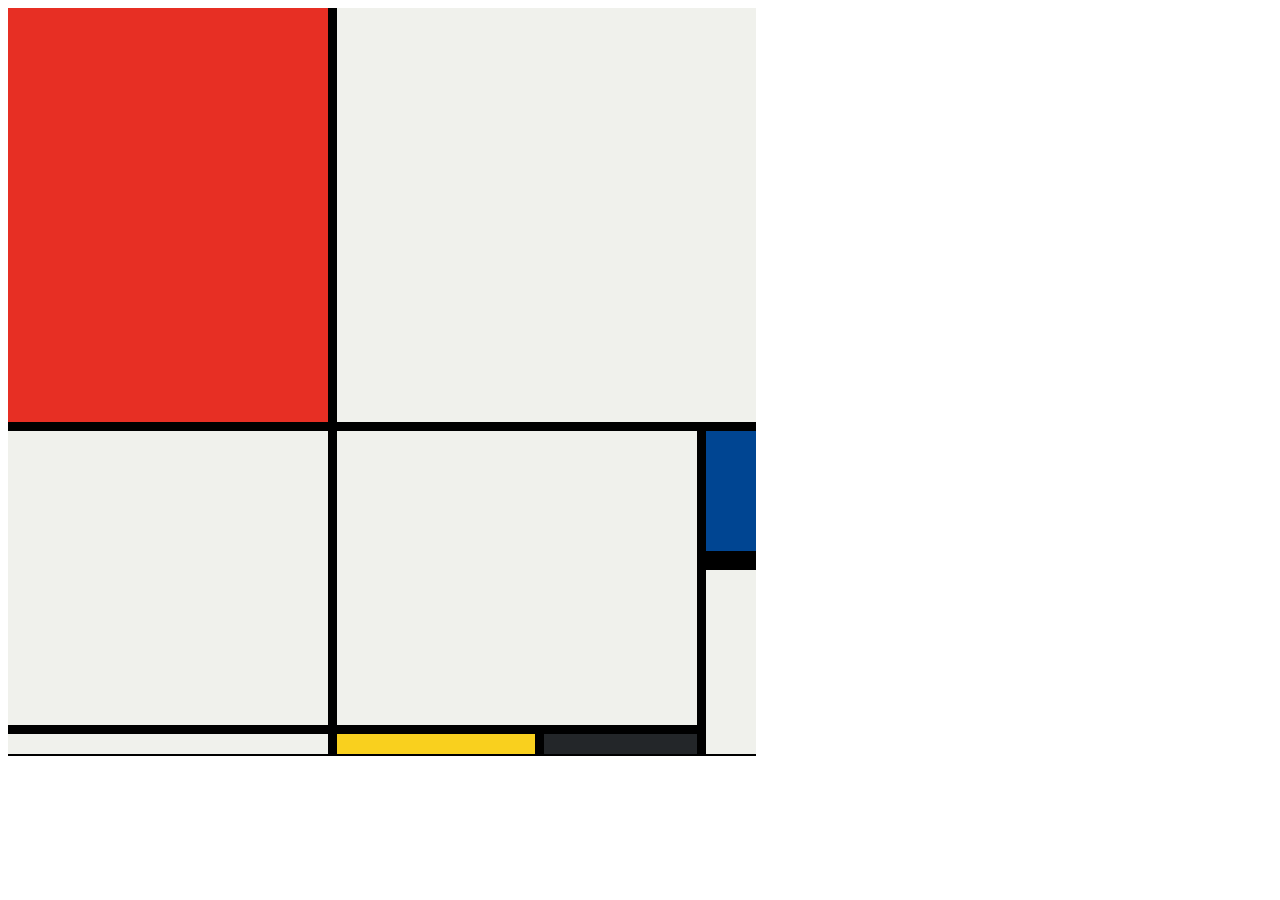
<file: 10.3 Mondrian Project/index.html>
<!DOCTYPE html>
<html lang="en">

<head>
    <meta charset="UTF-8">
    <meta name="viewport" content="width=device-width, initial-scale=1.0">
    <title>Mondrian Project</title>
    <style>
        /* Added a new code line for newFeatureBranch */
        /*
        Write your CSS here
        Gap Colour: #000
        White: #F0F1EC
        Red: #E72F24
        Black: #232629
        Blue: #004592
        Yellow: #F9D01E

        For dimensions, see dimensions.png image.
        HINT: Remember you can't change the properties of grid lines.
        But grid lines are transparent!
        */

        .container{
            display: grid;
            height: 748px;
            width: 748px;
            background-color: black;
            grid-template-columns: 320px 9px 198px 9px 153px 9px 50px;
            grid-template-rows: 414px 9px 130px 9px 155px 9px 20px;
            border: none;
        }

        .red_top{
            background-color: #E72F24;

        }

        .white_top{
            background-color: #F0F1EC;
            grid-column: 3 / span 6;
        }

        #midLeft{
            grid-row: 3/span 3;
        }

        #midMid {
            grid-column: 3 / span 3;
            grid-row: 3 / span 3;
        }

        #midRightTop {
            background-color: #004592;
            border-bottom: 10px solid black;
            grid-column: -1 / -2 ;
            grid-row: -5 / -6;
        }

        #midRightBottom {
            grid-area: 5 / -2 / -1 / -1
        }

        #bottomLeft{
            grid-area: 7 / 1 / -1 / 2
        }

        #bottomRightFirst{
            background-color: #F9D01E;
            grid-area: -2 / 3 / -1 / -5
        }

        #bottomRightSecond{
            background-color: #232629;
            grid-area: -2 / -4 / -1 / -3 ;
        }


    </style>
</head>

<body>
<!-- Write your HTML here -->
<div class="container">
  <div class="red_top"></div>
    <div class="white_top"></div>
    <div id="midLeft" style="background-color: #F0F1EC;"></div>
    <div id="midMid" style="background-color: #F0F1EC;"></div>
    <div id="midRightTop"></div>
    <div id="midRightBottom" style="background-color: #F0F1EC"></div>
    <div id="bottomLeft" style="background-color: #F0F1EC"></div>
    <div id="bottomRightFirst"></div>
    <div id="bottomRightSecond"></div>

</div>
</body>

</html>
</file>
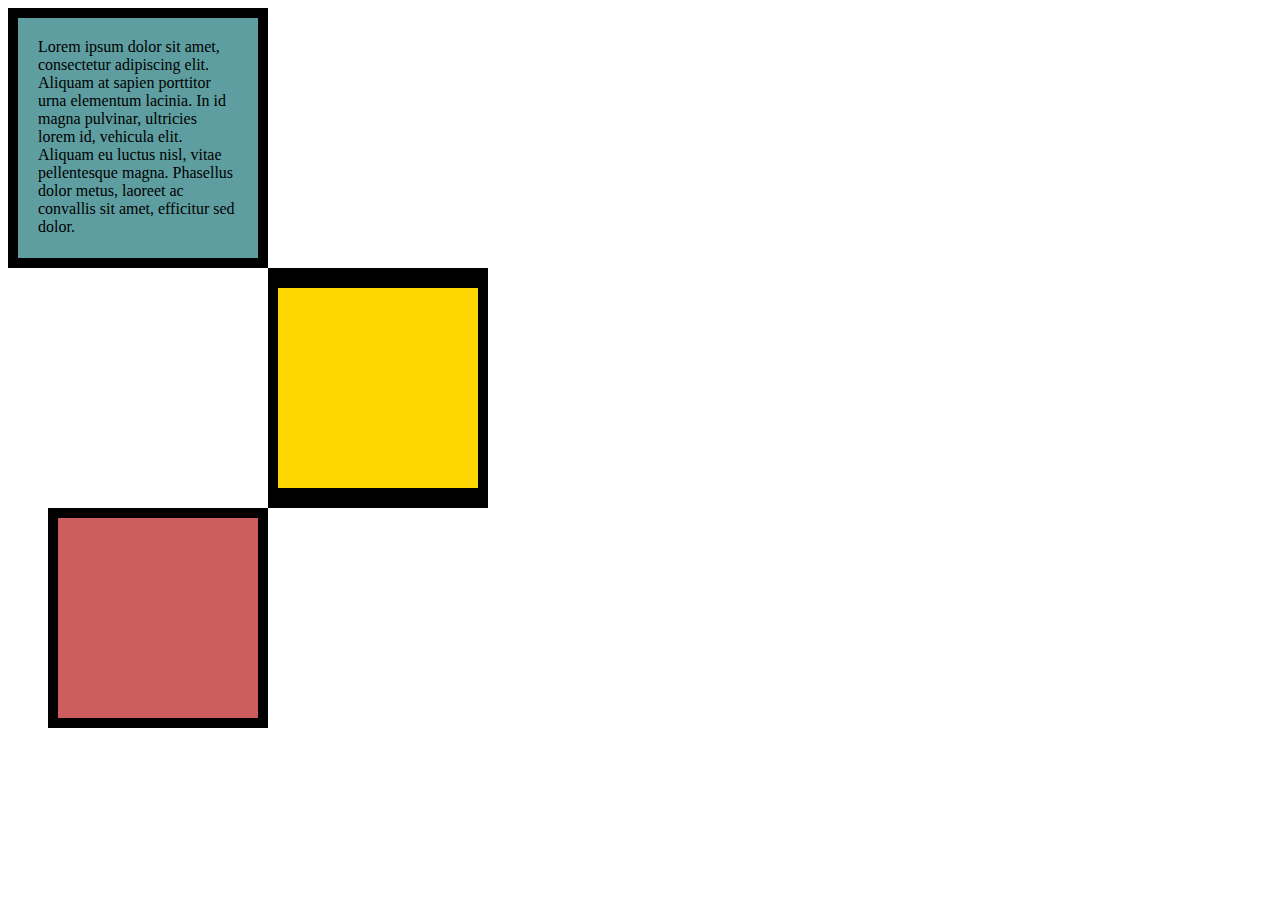
<file: 6.3 CSS Box Model/index.html>
<!DOCTYPE html>
<html lang="en">

<head>
    <meta charset="UTF-8">
    <title>CSS Box Model</title>
    <style>
        /* Write your CSS code here */
        div {
            height: 200px;
            width: 200px;

        }

        .div1 {
            border: 10px solid black;
            padding: 20px;
        }


        .div2 {
            margin-left: 260px;
            border: solid black;
            border-width: 20px 10px;
        }

        .div3 {
            margin-left: 40px;
            border: 10px solid black;
        }

    </style>
</head>

<body>

<div class="div1" style="background-color: cadetblue;">
    <p style="margin: 0">Lorem ipsum dolor sit amet, consectetur adipiscing elit. Aliquam at
        sapien porttitor urna elementum lacinia. In id magna pulvinar, ultricies
        lorem id, vehicula elit. Aliquam eu luctus nisl, vitae pellentesque
        magna. Phasellus dolor metus, laoreet ac convallis sit amet, efficitur
        sed dolor.</p>
</div>
<div style="background-color: gold" class="div2">

</div>
<div style="background-color: indianred" class="div3">

</div>
<!-- TODOs:
1. Create 3 Boxes using the div element.
2. Set their sizes to 200px height by 200px wide.
3. Set different background colors for each of the boxes (I used cadetblue, gold and indianred).
4. Add a paragraph <p> element into the first div and add the following words:
  Lorem ipsum dolor sit amet, consectetur adipiscing elit. Aliquam at sapien porttitor urna elementum lacinia. In
  id magna pulvinar, ultricies lorem id, vehicula elit. Aliquam eu luctus nisl, vitae pellentesque magna. Phasellus
  dolor metus, laoreet ac convallis sit amet, efficitur sed dolor.
5. Set the 1st div to have 20px padding all around with a black 10px border.
6. Fix the style of the <p> element to remove all margins.
Hint: Use the CSS inspector in Chrome.
7. Set the 2nd div to have a 20px border on top and bottom and 10px border left and right. (See goal image)
8. Set the 3rd div to have a 10px border 
9. Set the margins for the divs so that each box corner touches the other. (See the goal image)
-->

</body>

</html>
</file>
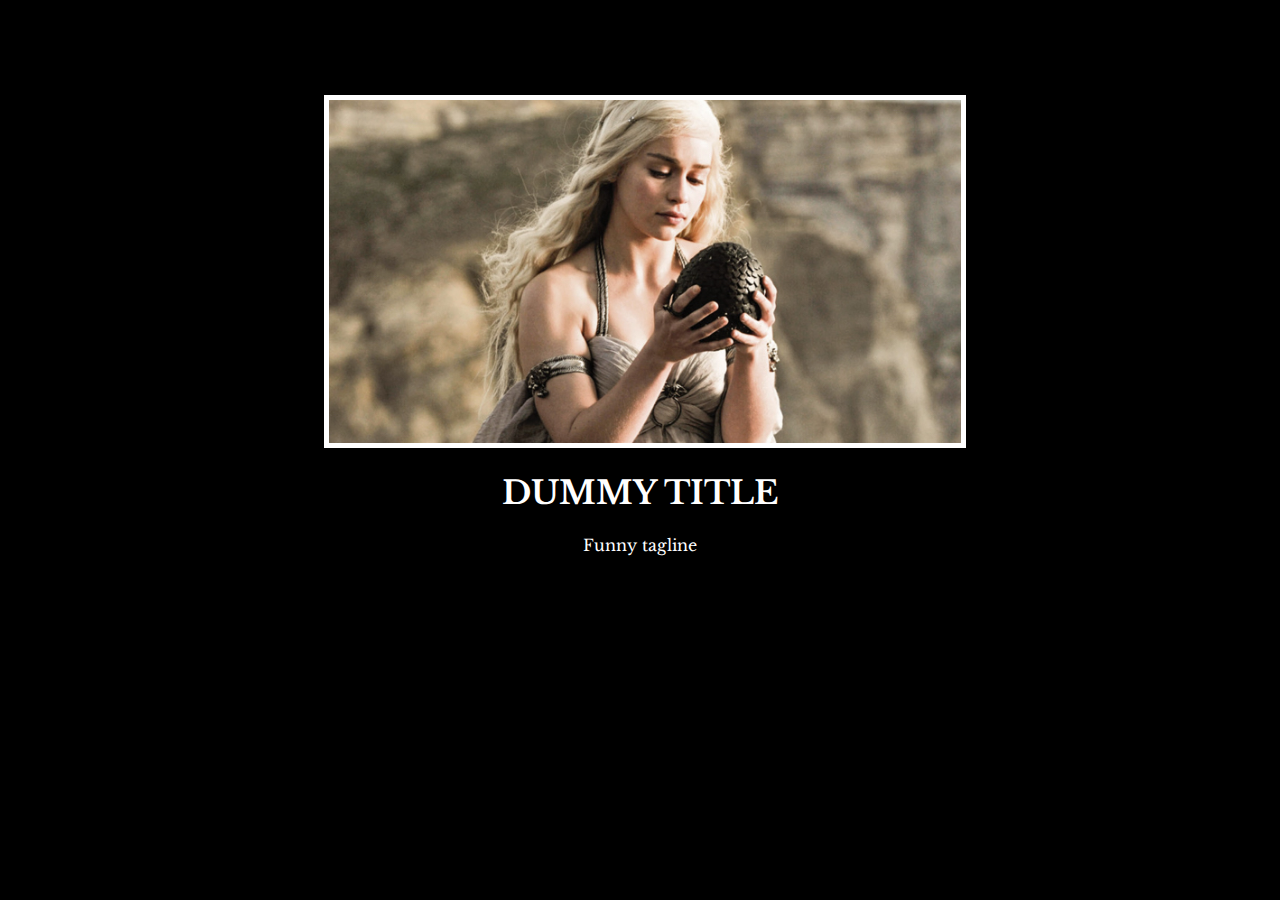
<file: 6.4 Motivation Meme Project/index.html>
<!-- 
  TODO: Create a motivational post website.
Style it how ever you like. 
Look at the goal image for inspiration.
But it must have the following features:
1. The main h1 text should be using the Regular Libre Baskerville Font from Google Fonts:
  https://fonts.google.com/specimen/Libre+Baskerville
2. The text should be white and background black.
3. Add your own image into the images folder inside assets. It should have a 5px white border.
4. The text should be center aligned.
5. Create a div to contain the h1, p and img elements. Adjust the margins so that the image and text are centered on the page. 
  Hint: You horizontally center a div by giving it a width of 50% and a margin-left of 25%.
  Hint: Set the image to have a width of 100% so it fills the div. 
6. Read about the text-transform property on MDN docs to make the h1 uppercase with CSS.
  https://developer.mozilla.org/en-US/docs/Web/CSS/text-transform 
-->
<!DOCTYPE html>
<html lang="en">
<head>
    <meta charset="UTF-8">
    <link rel="stylesheet" href="style.css"/>
    <link rel="preconnect" href="https://fonts.googleapis.com">
    <link rel="preconnect" href="https://fonts.gstatic.com" crossorigin>
    <link href="https://fonts.googleapis.com/css2?family=Libre+Baskerville:ital,wght@0,400;0,700;1,400&display=swap"
          rel="stylesheet">
    <title>Meme Page</title>
</head>
<body>
<div id="mainDiv">
    <img src="assets/images/daenerys.jpeg" alt="Main Image"/>
    <h1>Dummy Title</h1>
    <p>Funny tagline</p>
</div>
</body>
</html>
</file>
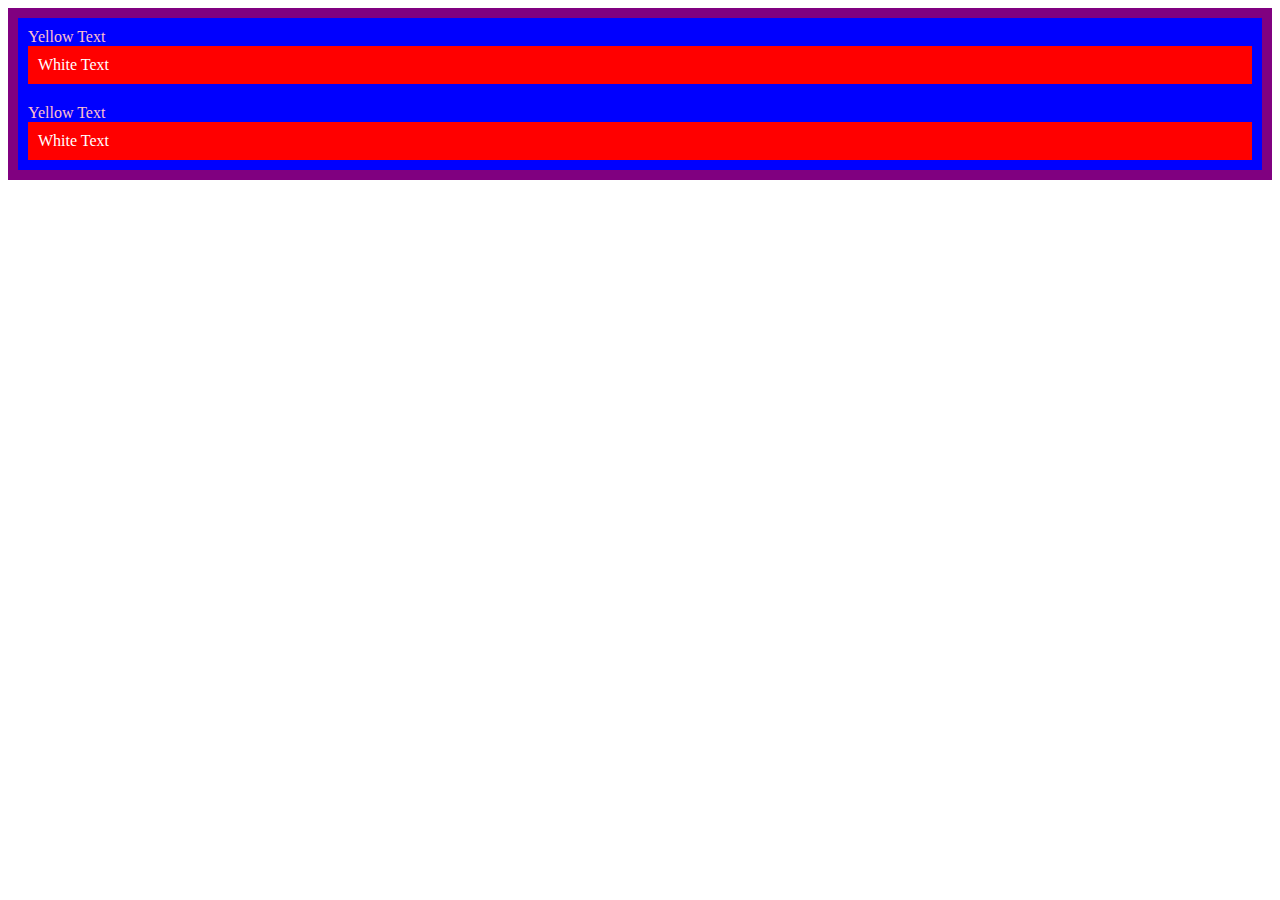
<file: 7.0 CSS Cascade/index.html>
<!DOCTYPE html>
<html lang="en">

<head>
  <meta charset="UTF-8">
  <title>CSS Cascade</title>
  <link rel="stylesheet" href="style.css">
</head>

<body>
  <div id="outer-box" class="box">
    <div class="box">
      <p>Yellow Text</p>
      <div class="box inner-box">
        <p class="white-text">White Text</p>
      </div>
    </div>
    <div class="box">
      <p>Yellow Text</p>
      <div class="box inner-box">
        <p class="white-text">White Text</p>
      </div>
    </div>
  </div>
</body>

</html>
</file>
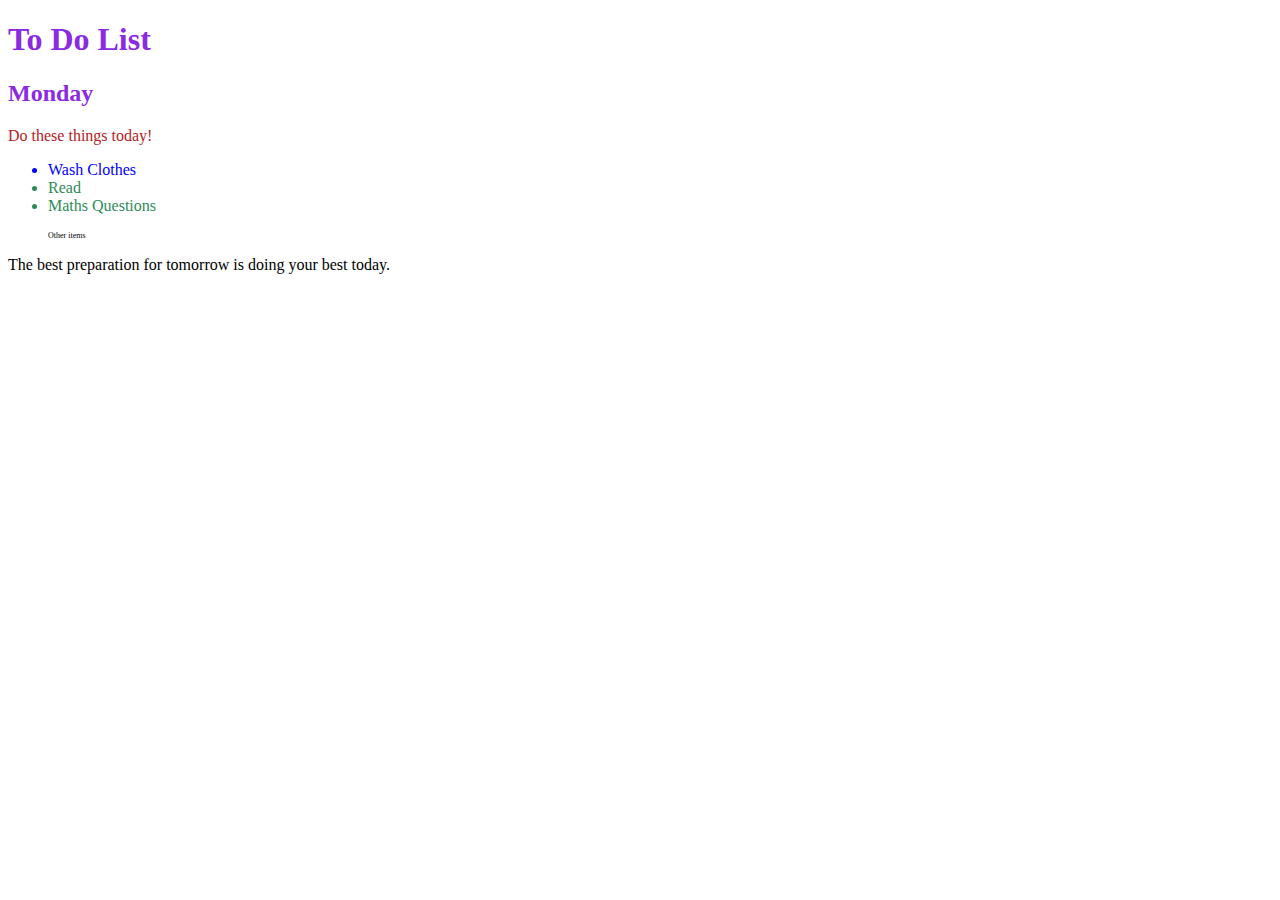
<file: 7.1 Combining Selectors/index.html>
<!DOCTYPE html>
<html lang="en">

<head>
    <meta charset="UTF-8">
    <title>Combining CSS Selectors</title>
    <link rel="stylesheet" href="./style.css">
</head>

<!-- Don't change any of the HTML code! -->

<body>
<h1>To Do List</h1>
<h2>Monday</h2>
<div class="box">
    <p class="done">Do these things today!</p>
    <ul class="list">
        <li>Wash Clothes</li>
        <li class="done">Read</li>
        <li class="done">Maths Questions</li>
    </ul>
</div>

<ul>
    <p class="done">Other items</p>
</ul>
<p>The best preparation for tomorrow is doing your best today.</p>

</body>

</html>
</file>
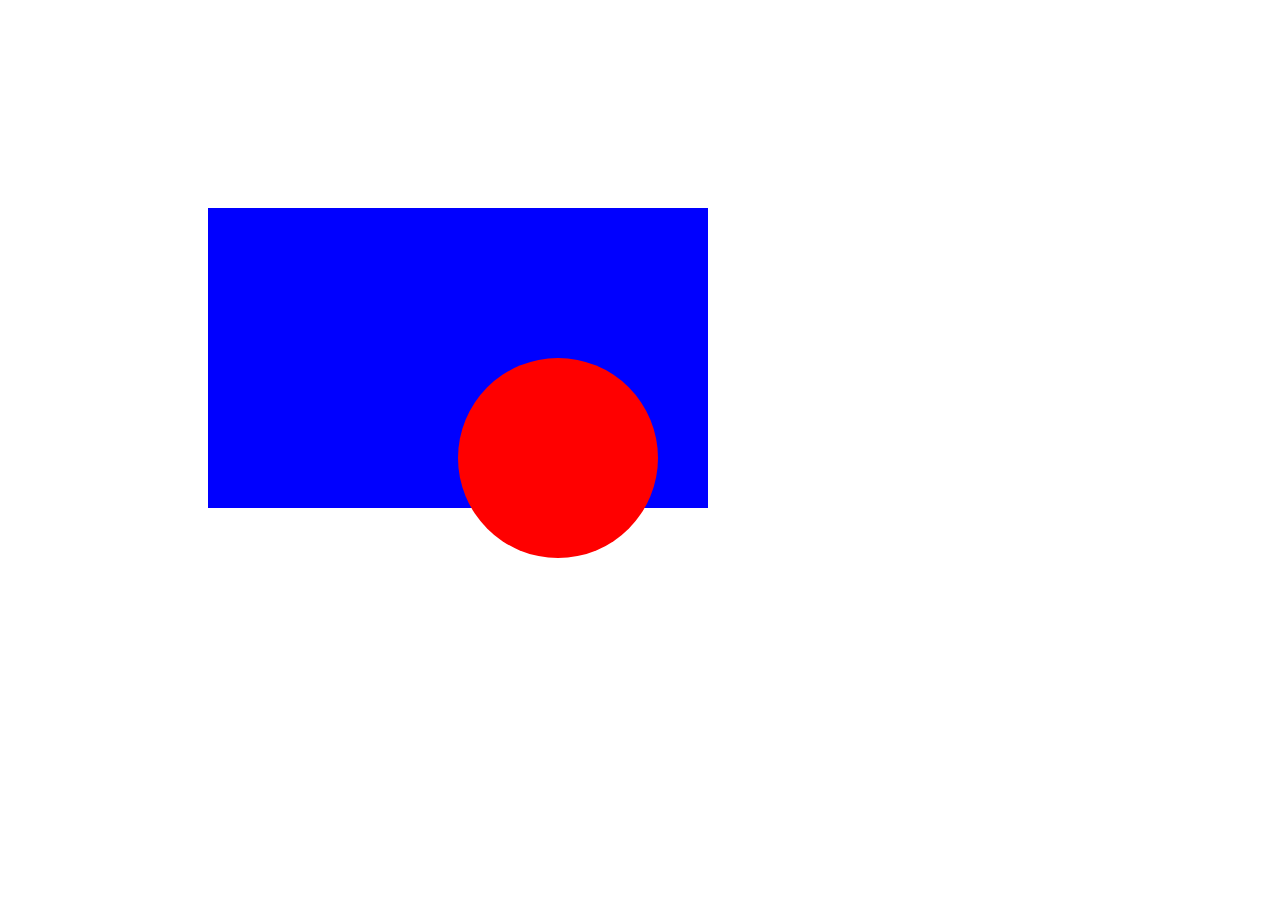
<file: 7.2 CSS Positioning/index.html>
<!DOCTYPE html>
<html>

<head>
  <title>CSS Positioning Exercise</title>
  <style>
    /* Write your code here */

    .blue-box{
      position: relative;
      top: 200px;
      left: 200px;
      background-color: blue;
      width: 500px;
      height: 300px;
    }
    .red-circle{
      position: absolute;
      top: 150px;
      left: 250px;
      background-color: red;
      width: 200px;
      height: 200px;
      border-radius: 50%;
    }
  </style>
</head>

<body>
  <div class="blue-box">
    <div class="red-circle">
    </div>
  </div>

</body>

</html>
</file>
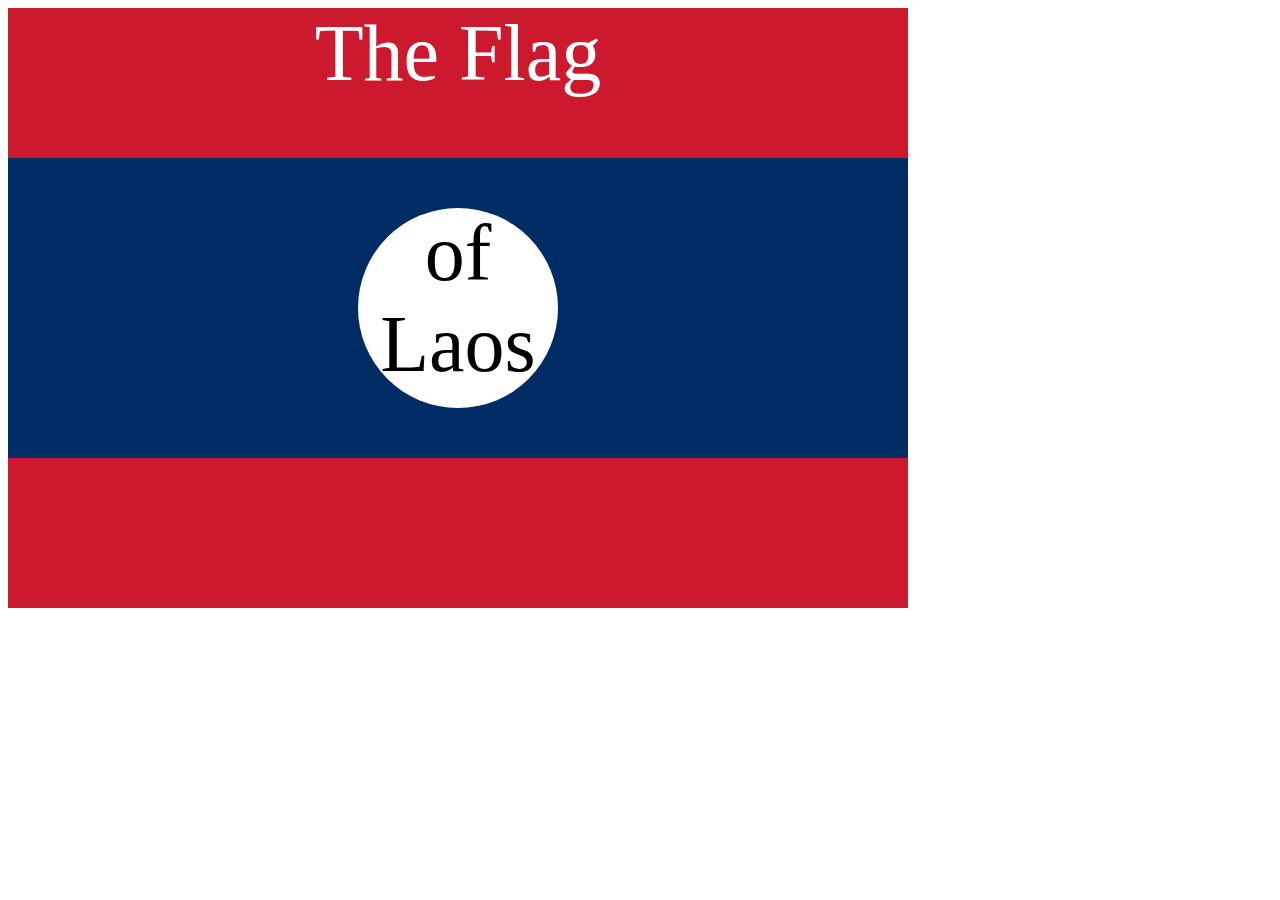
<file: 7.3 CSS Flag Project/index.html>
<!DOCTYPE html>
<html lang="en">

<head>
  <meta charset="UTF-8">
  <title>CSS Flag Project</title>
  <style>
    /* Write your CSS Code here */
    .flag{
      height: 600px;
      width: 900px;
      background-color: #CC192E;
      position: relative;

    }

    p {
      font-size: 5rem;
      /*font-size: 3rem;*/
      color: white;
      text-align: center;
      padding: 0;
      margin: 0;
    }

    .flag > div {
      height: 300px;
      width: 100%;
      background-color: #002C65;
      position: absolute;
      top: 150px;
    }

    /*.flag > div > div {*/
    /*  background-color: white;*/
    /*  border-radius: 50%;*/
    /*}*/

    .flag > div > div{
      height: 200px;
      width: 200px;
      background-color: white;
      border-radius: 50%;
      position: relative;
      left: 350px;
      top: 50px;
    }

    .flag > div p {
      color: black;
      /*position: absolute;*/
      /*left: 29px;*/
      /*top: 60px;*/
    }

  </style>
</head>

<!-- 
  IMPORTANT! Do not change any HTML
Don't add any classes/ids/elements 
Use what you know about combining selectors 
and CSS specificity instead.
Hint 1: The flag is 900px by 600px and the circle is 200px by 200px.
Hint 2: You can use CSS inspection to get the colors from
https://appbrewery.github.io/flag-of-laos/
-->

<body>
  <div class="flag">
    <p>The Flag</p>
    <div>
      <div>
        <p>of Laos</p>
      </div>
    </div>
  </div>
</body>

</html>
</file>
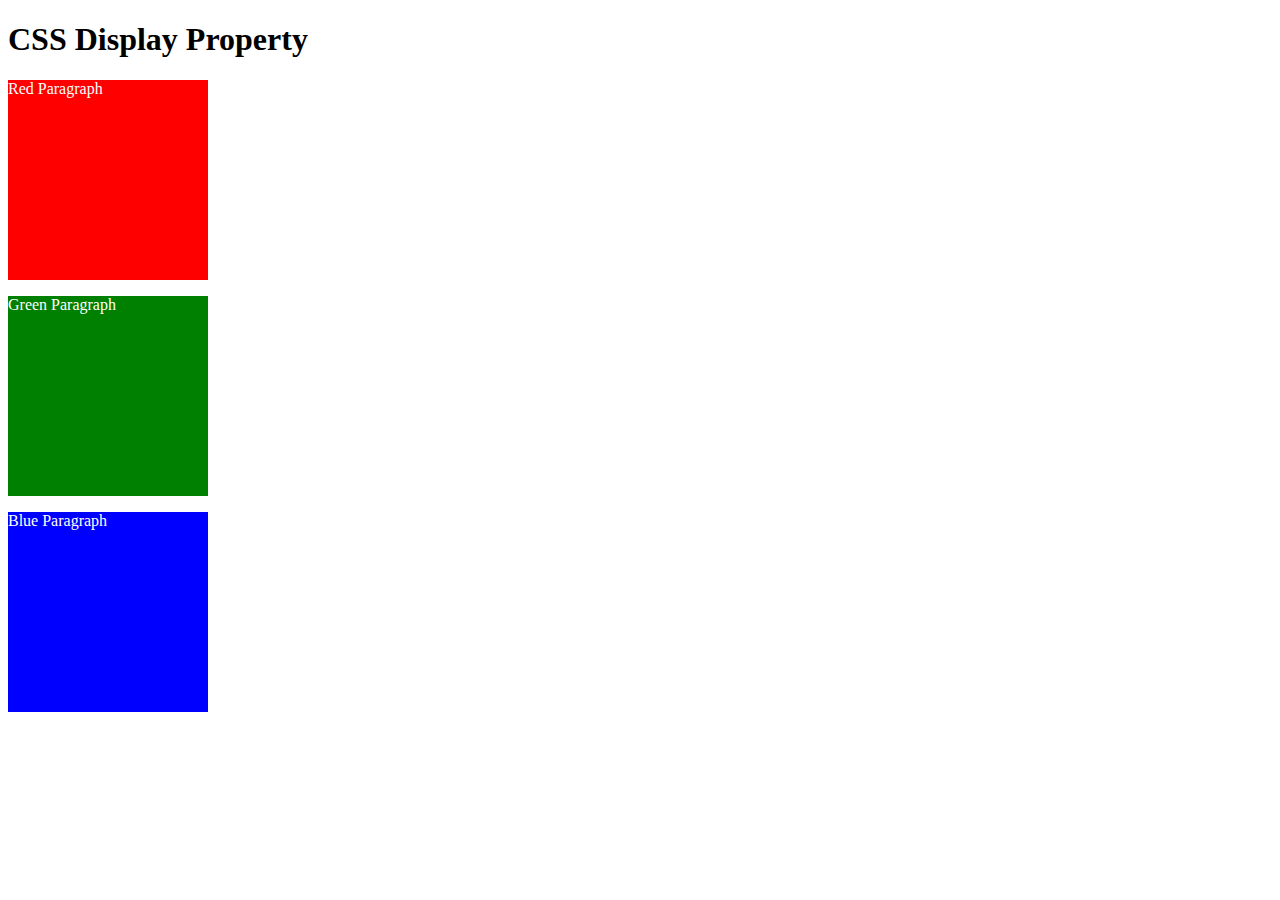
<file: 8.0 CSS Display/index.html>
<!DOCTYPE html>
<html>

<!-- 
  TODO
1. By changing only the display property of the CSS make all 3 squares line up horizontally like in goal1 image.
2. Change only the display property to make all 3 squares line up vertically like in goal2 image. 
-->

<head>
    <title>CSS Display Property Example</title>
    <style>
        p {
            color: white;
        }

        .red {
            display: block;
            width: 200px;
            height: 200px;
            background-color: red;
        }

        .green {
            display: block;
            width: 200px;
            height: 200px;
            background-color: green;
        }

        .blue {
            display: block;
            width: 200px;
            height: 200px;
            background-color: blue;
        }
    </style>
</head>
<body>
<h1>CSS Display Property</h1>
<p class="red">Red Paragraph </p>
<p class="green">Green Paragraph</p>
<p class="blue">Blue Paragraph</p>
<!--<div>-->
<!--    <label>-->
<!--        Input Values-->
<!--        <input id="input1" type="text" value="20"/>-->
<!--    </label>-->
<!--</div>-->
</body>
<!--<script defer>-->
<!--    document.getElementById("input1").addEventListener("input", (event) => {-->
<!--        const box = document.querySelector(".red");-->
<!--        box.style.width = `${event.target.value}px`;-->
<!--        console.log(event.target.value);-->
<!--    })-->

<!--</script>-->
</html>
</file>
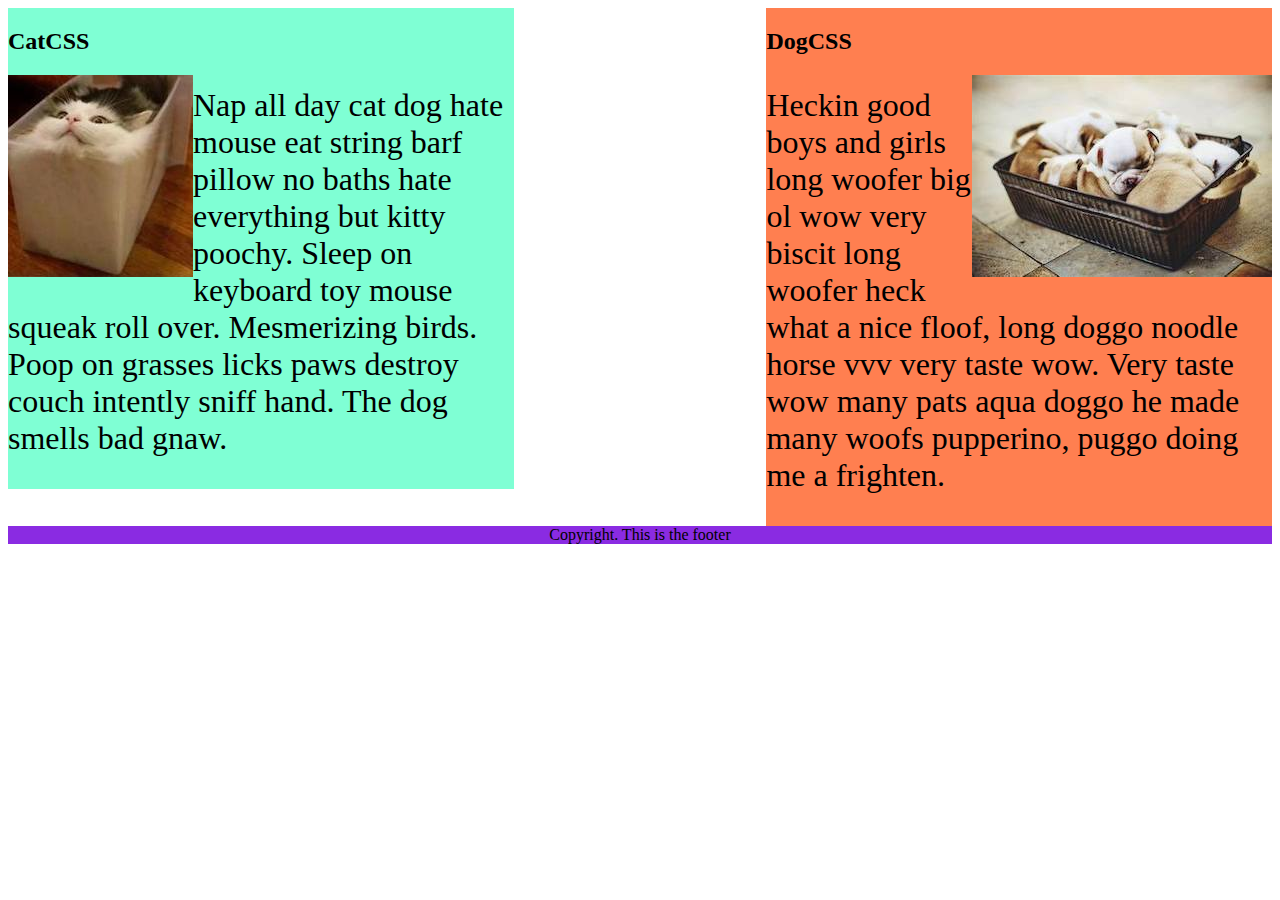
<file: 8.1 CSS Float/index.html>
<!DOCTYPE html>
<html lang="en">

<!-- TODO
1. Make both paragraph elements wrap around the image.
2. Use Float to move the cat div to the left and the dog div to the right.
3. Use clear to make the footer go below both the cat and dog div. -->

<head>
  <meta charset="UTF-8">
  <title>CSS Float</title>
  <style>
    div {
      display: inline-block;
      width: 40%;
    }

    p {
      font-size: 2em;
    }

    .cat {
      background-color: aquamarine;
      float: left;
    }

    .cat img {
      float: left;
    }

    .dog {
      background-color: coral;
      float: right;
    }

    .dog img {
      float: right;
    }

    footer {
      text-align: center;
      background-color: blueviolet;
      clear: both;
    }
  </style>
</head>

<body>
  <div class="cat">
    <h2>CatCSS</h2>

    <img src="cat.jpeg" alt="cat in a box" />
    <p class="first-paragraph">Nap all day cat dog hate mouse eat string barf pillow no baths hate everything but kitty
      poochy. Sleep on keyboard
      toy
      mouse squeak roll over. Mesmerizing birds. Poop on grasses licks paws destroy couch intently sniff hand. The dog
      smells
      bad gnaw.</p>
  </div>
  <div class="dog">
    <h2>DogCSS</h2>
    <img src="dog.jpeg" alt="dogs in a box" />
    <p class="second-paragraph">Heckin good boys and girls long woofer big ol wow very biscit long woofer heck what a
      nice
      floof, long doggo noodle
      horse vvv very taste wow. Very taste wow many pats aqua doggo he made many woofs pupperino, puggo doing me a
      frighten.</p>
  </div>

  <footer>Copyright. This is the footer</footer>
</body>

</html>
</file>
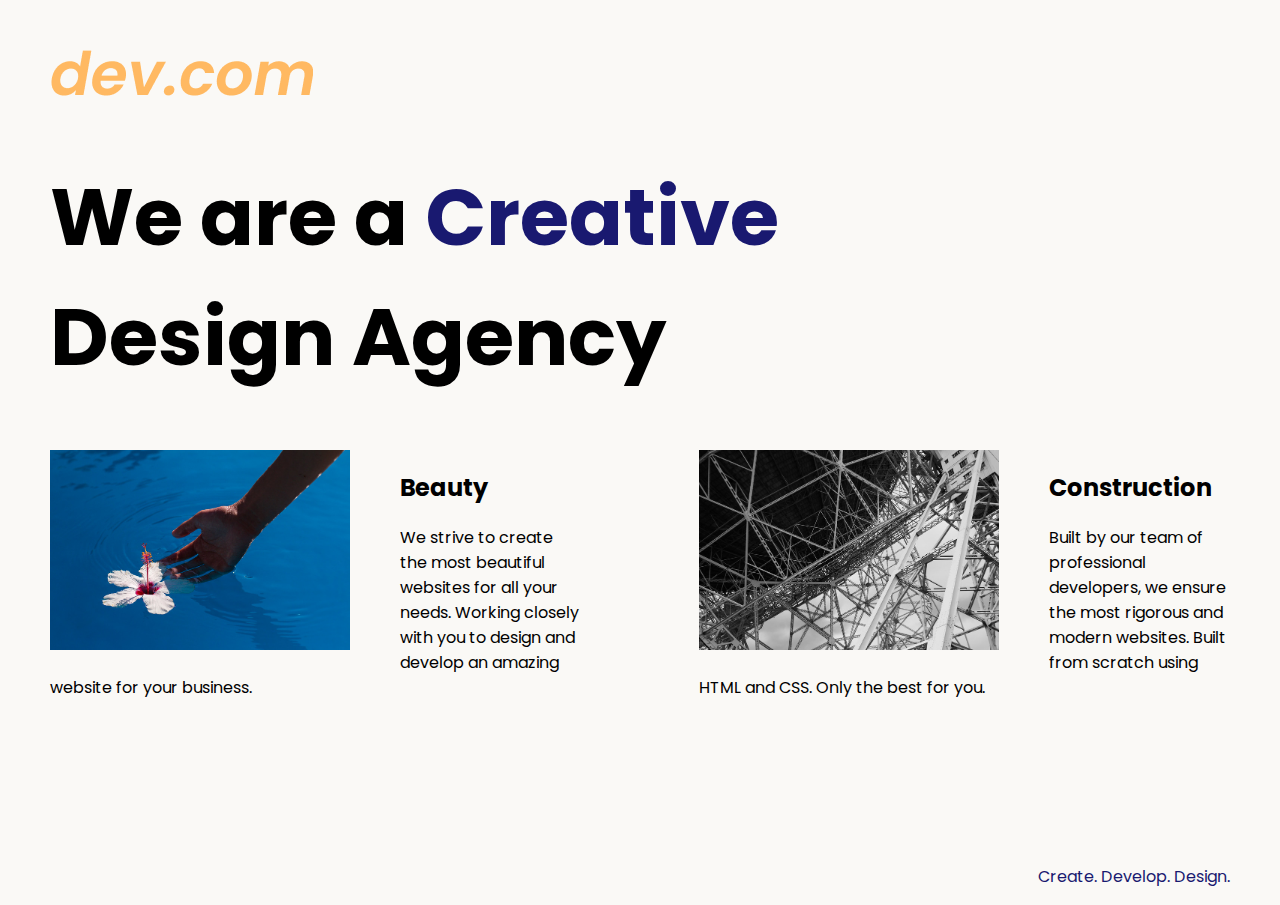
<file: 8.4 Web Design Agency Project/index.html>
<!DOCTYPE html>
<html lang="en">

<head>
    <meta charset="UTF-8">
    <meta name="viewport" content="width=device-width, initial-scale=1.0">
    <title>Agency</title>
    <link rel="stylesheet" href="./style.css">
    <link rel="preconnect" href="https://fonts.googleapis.com">
    <link rel="preconnect" href="https://fonts.gstatic.com" crossorigin>
    <link href="https://fonts.googleapis.com/css2?family=Poppins:wght@400;700&display=swap"
          rel="stylesheet">
</head>

<body>
<div class="main">
    <img class="logo" src="./assets/images/logo.png" alt="logo">
    <h1>We are a <span class="creative">Creative</span> <br>Design Agency</h1>
    <div class="left card">
        <img class="tile-image"
             src="./assets/images/beautiful.jpg"
             alt="hand and flower in water">
        <h2 class="card-title">Beauty</h2>
        <p class="card-text">We strive to create the most beautiful websites for
            all your needs. Working closely with you
            to
            design and
            develop an amazing website for your business.</p>
    </div>

    <div class="right card">
        <img class="tile-image"
             src="./assets/images/construction.jpg"
             alt="metal structure">
        <h2 class="card-title">Construction</h2>
        <p>Built by our team of professional developers, we ensure the most
            rigorous and modern websites. Built from
            scratch using HTML and CSS. Only the best for you.</p>
    </div>

</div>
<footer>
    <p>Create. Develop. Design.</p>
</footer>
</body>

</html>
</file>
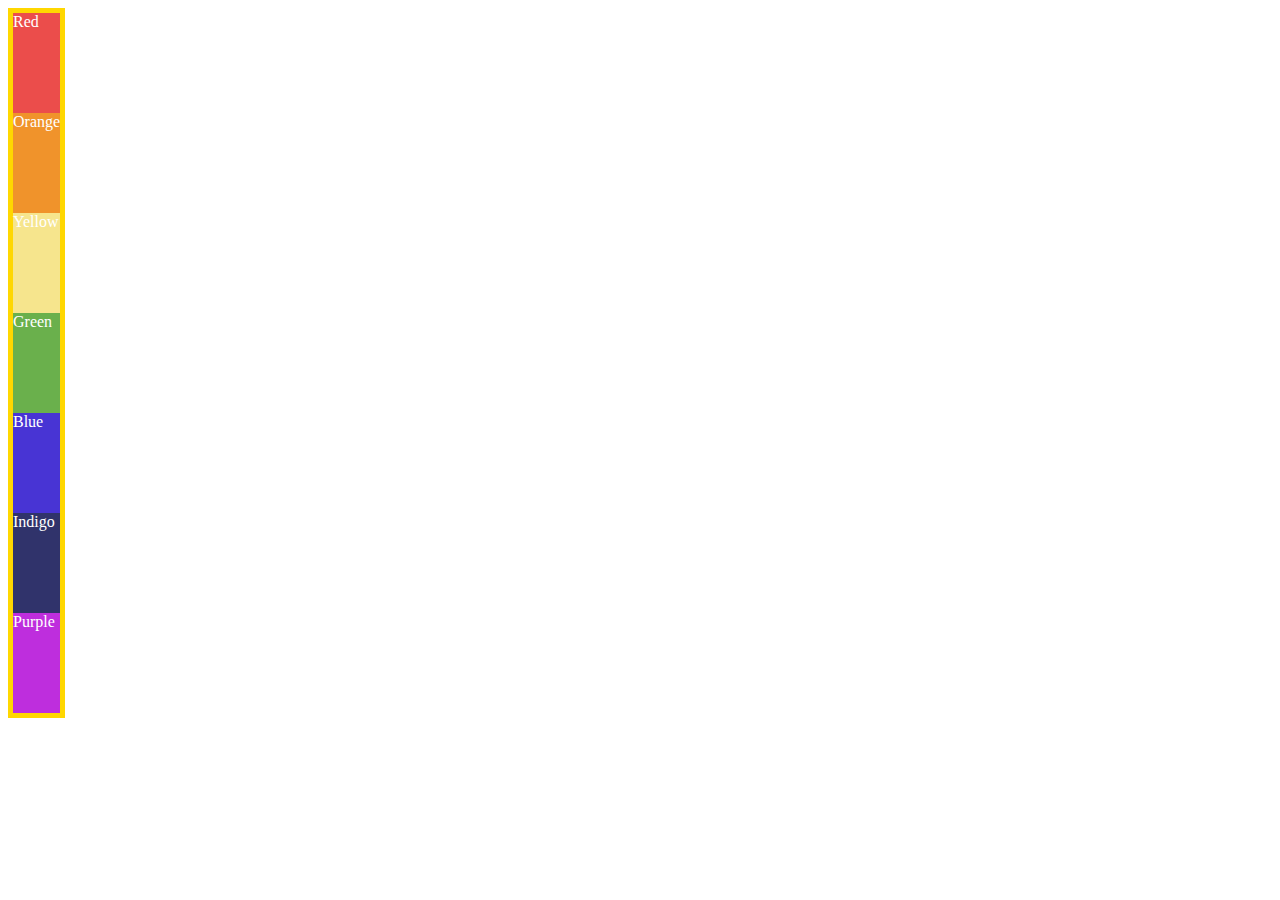
<file: 9.1 Flex Direction/index.html>
<!DOCTYPE html>
<html lang="en">

<head>
  <meta charset="UTF-8">
  <meta name="viewport" content="width=device-width, initial-scale=1.0">
  <title>Flex Direction</title>
  <!-- HINT:
  https://developer.mozilla.org/en-US/docs/Web/CSS/Universal_selectors
  https://developer.mozilla.org/en-US/docs/Learn/CSS/Building_blocks/Selectors/Combinators 
  -->
  <style>
    .container {
      color: white;
      border: 5px solid gold;
      display: inline-flex;
      flex-direction: column;
    }

    /*
Select all the elements that are the direct
children of the .container class.
    */
    .container > div {
      flex-basis: 100px;
    }

    .red {background-color: #eb4d4b;}
    .orange {background-color: #f0932b;}
    .yellow {background-color: #f6e58d;}
    .green {background-color: #6ab04c;}
    .blue {background-color: #4834d4;}
    .indigo {background-color: #30336b;}
    .purple {background-color: #be2edd;}
  </style>
</head>

<body>
  <div class="container">
    <div class="red">Red</div>
    <div class="orange">Orange</div>
    <div class="yellow">Yellow</div>
    <div class="green">Green</div>
    <div class="blue">Blue</div>
    <div class="indigo">Indigo</div>
    <div class="purple">Purple</div>
  </div>
  
</body>

</html>
</file>
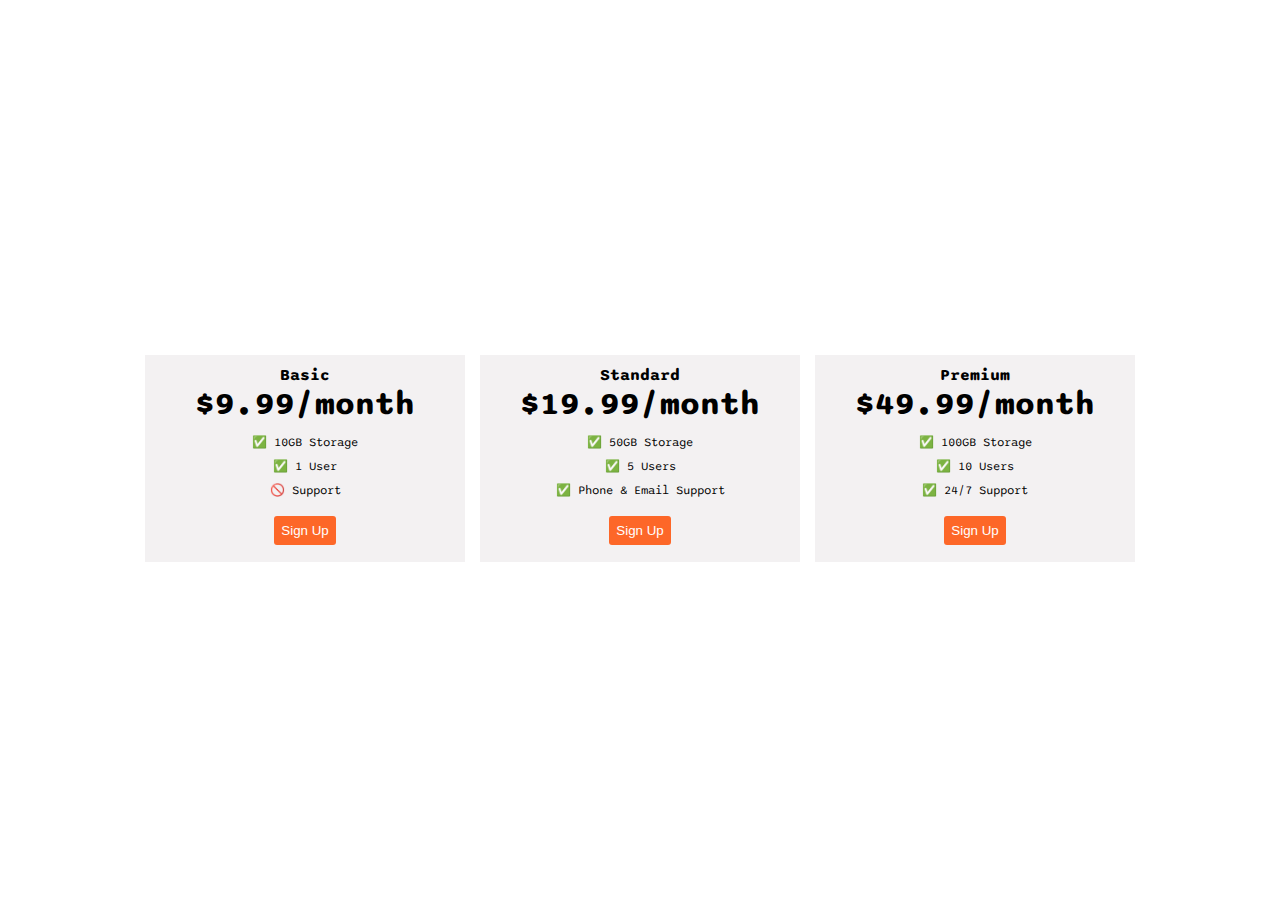
<file: 9.4 Flexbox Pricing Table Project/index.html>
<!DOCTYPE html>
<html lang="en">
  <head>
    <meta charset="UTF-8">
    <title>Flexbox Pricing Table</title>
    <link rel="preconnect" href="https://fonts.googleapis.com" />
    <link rel="preconnect" href="https://fonts.gstatic.com" crossorigin />
    <link
      href="https://fonts.googleapis.com/css2?family=Sono:wght@400;700&display=swap"
      rel="stylesheet"
    />
    <style>
      body {
        font-family: "Sono", sans-serif;
      }

      .pricing-container{
        display: flex;
        gap: 15px;
        justify-content: center;
        align-items: center;
        height: 100vh;
      }

      .pricing-plan{
        flex-basis: 300px;
        /*max-width: 500px;*/
        background-color: #F3F1F2;
        text-align: center;
        padding: 10px;

      }

      .pricing-plan > div {
        font-weight: bold;
      }

      .plan-title{

      }

      .plan-price {
        font-size: 2rem;
      }

      .pricing-plan ul.plan-features {
        list-style: none;
        padding: 0;
        font-size: 0.75rem;
      }

      ul.plan-features li {
        margin: 10px;
      }

      .plan-button{
        background-color: #FD6728;
        color: white;
        border: 0;
        margin: 7px;
        padding: 7px;
        border-radius: 3px;
      }

      /* Hint: What can you do with a media query and flexbox? */
      @media (max-width: 1250px) {

      }

      @media (max-width: 840px) {
        .pricing-container{
          flex-direction: column;
          height: 100vh;
        }

        .pricing-plan{
          flex-basis: 0;
          width: 300px;
          /*width: 33%;*/

        }

      }

    </style>
  </head>

  <body>
    <div class="pricing-container">
      <div class="pricing-plan">
        <div class="plan-title">Basic</div>
        <div class="plan-price">$9.99/month</div>
        <ul class="plan-features">
          <li>✅ 10GB Storage</li>
          <li>✅ 1 User</li>
          <li>🚫 Support</li>
        </ul>
        <button class="plan-button">Sign Up</button>
      </div>
      <div class="pricing-plan">
        <div class="plan-title">Standard</div>
        <div class="plan-price">$19.99/month</div>
        <ul class="plan-features">
          <li>✅ 50GB Storage</li>
          <li>✅ 5 Users</li>
          <li>✅ Phone &amp; Email Support</li>
        </ul>
        <button class="plan-button">Sign Up</button>
      </div>
      <div class="pricing-plan">
        <div class="plan-title">Premium</div>
        <div class="plan-price">$49.99/month</div>
        <ul class="plan-features">
          <li>✅ 100GB Storage</li>
          <li>✅ 10 Users</li>
          <li>✅ 24/7 Support</li>
        </ul>
        <button class="plan-button">Sign Up</button>
      </div>
    </div>
  </body>
</html>
</file>
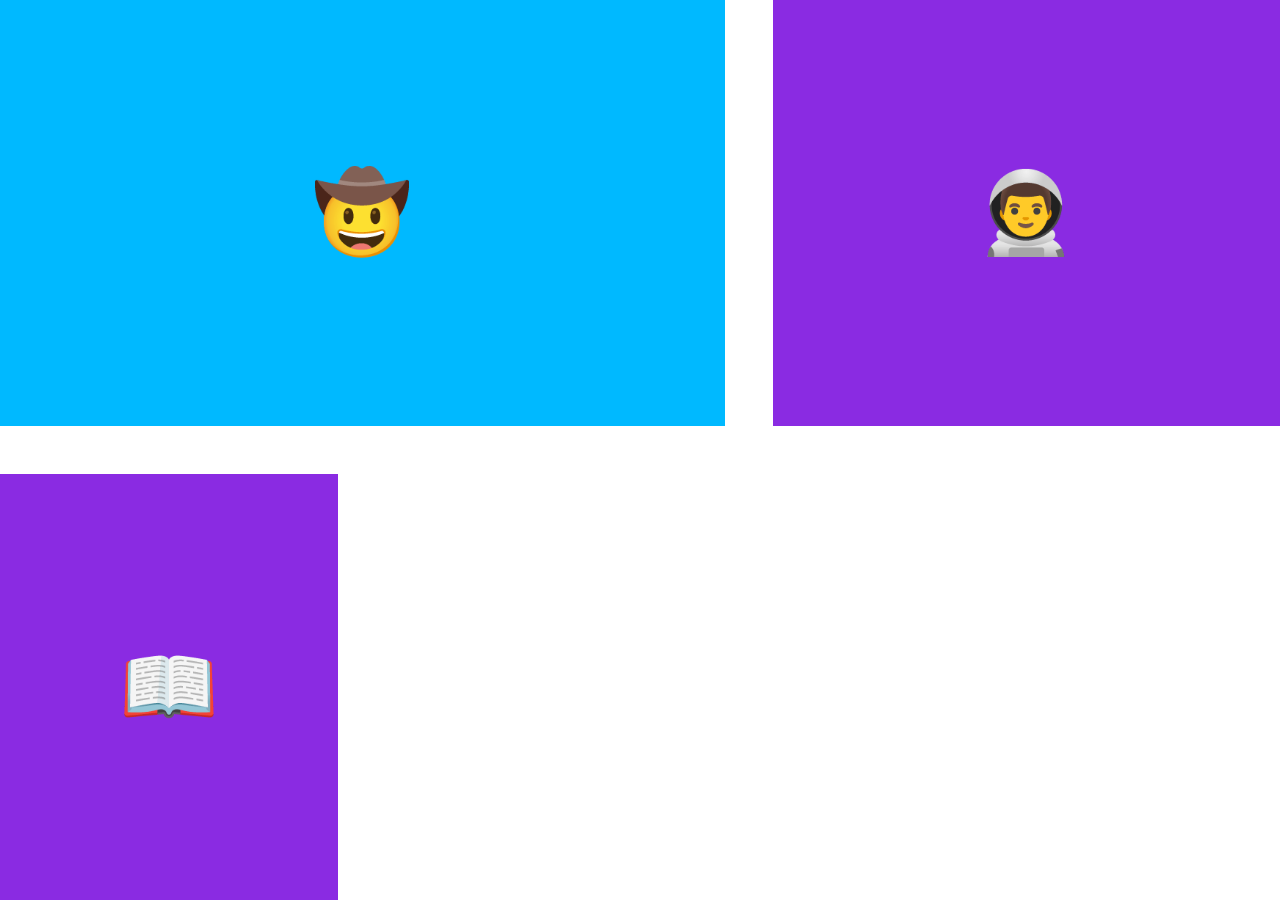
<file: 10.2 Grid Placement/demo1.html>
<!DOCTYPE html>
<html lang="en">

<head>
  <meta charset="UTF-8">
  <meta name="viewport" content="width=device-width, initial-scale=1.0">
  <title>Grid Placement</title>
  <style>
    body {
      padding: 0;
      margin: 0;
    }

    .container {
      height: 100vh;
      display: grid;
      gap: 3rem;
      grid-template-columns: 1fr 1fr 1.5fr;
      grid-template-rows: 1fr 1fr;
    }

    .item {
      font-size: 5rem;
      color: white;
      font-family: Arial, Helvetica, sans-serif;
      background-color: blueviolet;
      display: flex;
      align-items: center;
      justify-content: center;
    }


    .cowboy {
      background-color: #00B9FF;
      grid-column: span 2;
    }
  </style>
</head>

<body>
  <div class="container">
    <div class="item cowboy">🤠</div>
    <div class="item astronaut">👨‍🚀</div>
    <div class="item book">📖</div>
  </div>
</body>

</html>
</file>
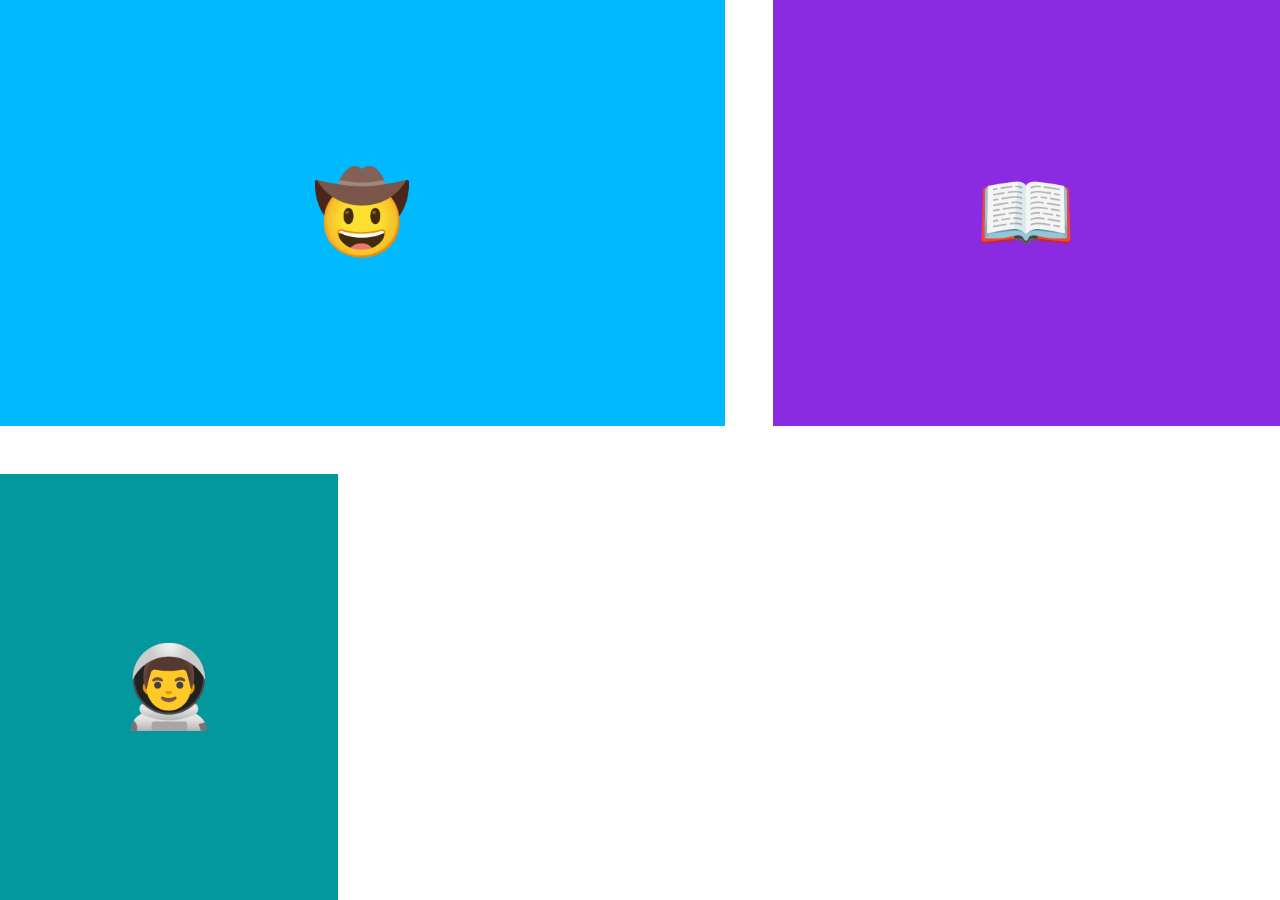
<file: 10.2 Grid Placement/demo2.html>
<!DOCTYPE html>
<html lang="en">

<head>
  <meta charset="UTF-8">
  <meta name="viewport" content="width=device-width, initial-scale=1.0">
  <title>Grid Placement</title>
  <style>
    body {
      padding: 0;
      margin: 0;
    }

    .container {
      height: 100vh;
      display: grid;
      gap: 3rem;
      grid-template-columns: 1fr 1fr 1.5fr;
      grid-template-rows: 1fr 1fr;
    }

    .item {
      font-size: 5rem;
      color: white;
      font-family: Arial, Helvetica, sans-serif;
      background-color: blueviolet;
      display: flex;
      align-items: center;
      justify-content: center;

    }

    .cowboy {
      background-color: #00B9FF;
      grid-column: span 2;
    }

    .astronaut {
      background-color: #03989E;
      order: 1;
    }
  </style>
</head>

<body>
  <div class="container">
    <div class="item cowboy">🤠</div>
    <div class="item astronaut">👨‍🚀</div>
    <div class="item book">📖</div>
  </div>
</body>

</html>
</file>
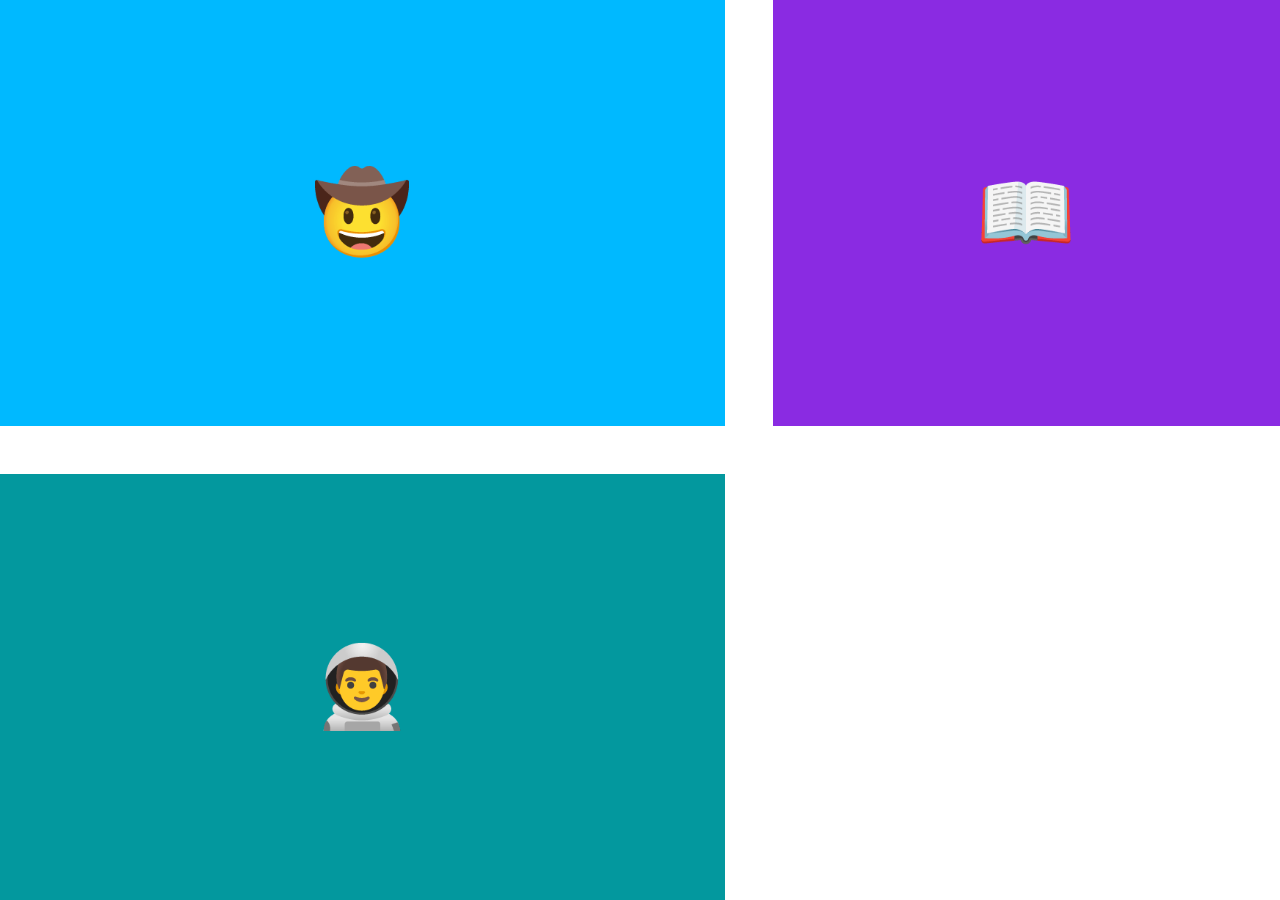
<file: 10.2 Grid Placement/demo3.html>
<!DOCTYPE html>
<html lang="en">

<head>
  <meta charset="UTF-8">
  <meta name="viewport" content="width=device-width, initial-scale=1.0">
  <title>Grid Placement</title>
  <style>
    body {
      padding: 0;
      margin: 0;
    }

    .container {
      height: 100vh;
      display: grid;
      gap: 3rem;
      grid-template-columns: 1fr 1fr 1.5fr;
      grid-template-rows: 1fr 1fr;
    }

    .item {
      font-size: 5rem;
      color: white;
      font-family: Arial, Helvetica, sans-serif;
      background-color: blueviolet;
      display: flex;
      align-items: center;
      justify-content: center;

    }

    .cowboy {
      background-color: #00B9FF;
      grid-column: span 2;
    }

    .astronaut {
      background-color: #03989E;
      grid-area: 2 / 1 / 3 / 3; 
    }
  </style>
</head>

<body>
  <div class="container">
    <div class="item cowboy">🤠</div>
    <div class="item astronaut">👨‍🚀</div>
    <div class="item book">📖</div>
  </div>
</body>

</html>
</file>
<file: 6.4 Motivation Meme Project/style.css>
html {
    background-color: black;
    font-family: "Libre Baskerville", serif;
    color: white;
}

#mainDiv {
    margin-top: 7.5%;
    width: 50%;
    margin-left: 25%;
}

#mainDiv img {
    border: 5px solid white;
    width: 100%;
}

#mainDiv h1 {
    text-transform: uppercase;
    text-align: center;
}

#mainDiv p {
    text-align: center;
}
</file>
<file: 7.0 CSS Cascade/style.css>
/* Don't change the existing CSS. */

.box {
  background-color: blue;
  padding: 10px;
}

#outer-box{
  background-color: purple;
}

.inner-box{
  background-color: red;
}

.white-text{
  color: white;
}

p {
  color: pink;
  margin: 0;
  padding: 0;
}
</file>
<file: 7.1 Combining Selectors/style.css>
/* Write your code here: */

h1, h2 {
    color: blueviolet;
}

.box > .done {
    color: firebrick;
}

.box li {
    color: blue;
}

li.done {
    color: seagreen;
}

ul p.done{
    font-size: 0.5rem;
}
</file>
<file: 8.4 Web Design Agency Project/style.css>
body {
    font-family: "Poppins", sans-serif;
    margin: 50px 50px 0 50px;
    background-color: #faf9f6;
    display: flex;
    flex-direction: column;
    min-height: 95vh;
}

.main {
    flex: 1;
}

h1 {
    font-size: 5rem;
}

footer {
    text-align: right;
    color: midnightblue;
}

/*------------------*/

.card {
    /*display: inline-block;*/
    width: 45%;

}

.left {
    float: left;
}

.right {
    float: right;
}

.card img {
    float: left;
    margin-right: 50px;
    height: 200px;

}

.creative {
    color: midnightblue;
}

@media (max-width: 680px) {

    .logo {
        width: 100px;
    }

    h1 {
        font-size: 3.5rem;
        text-align: center;
    }

    .card {
        width: 100%;
        display: block;
        margin-bottom: 30px;
        text-align: justify;
    }

    .card img {
        width: 100%;
        margin-bottom: 10px;
        display: inline;
        object-fit: cover;
    }


}
</file>
